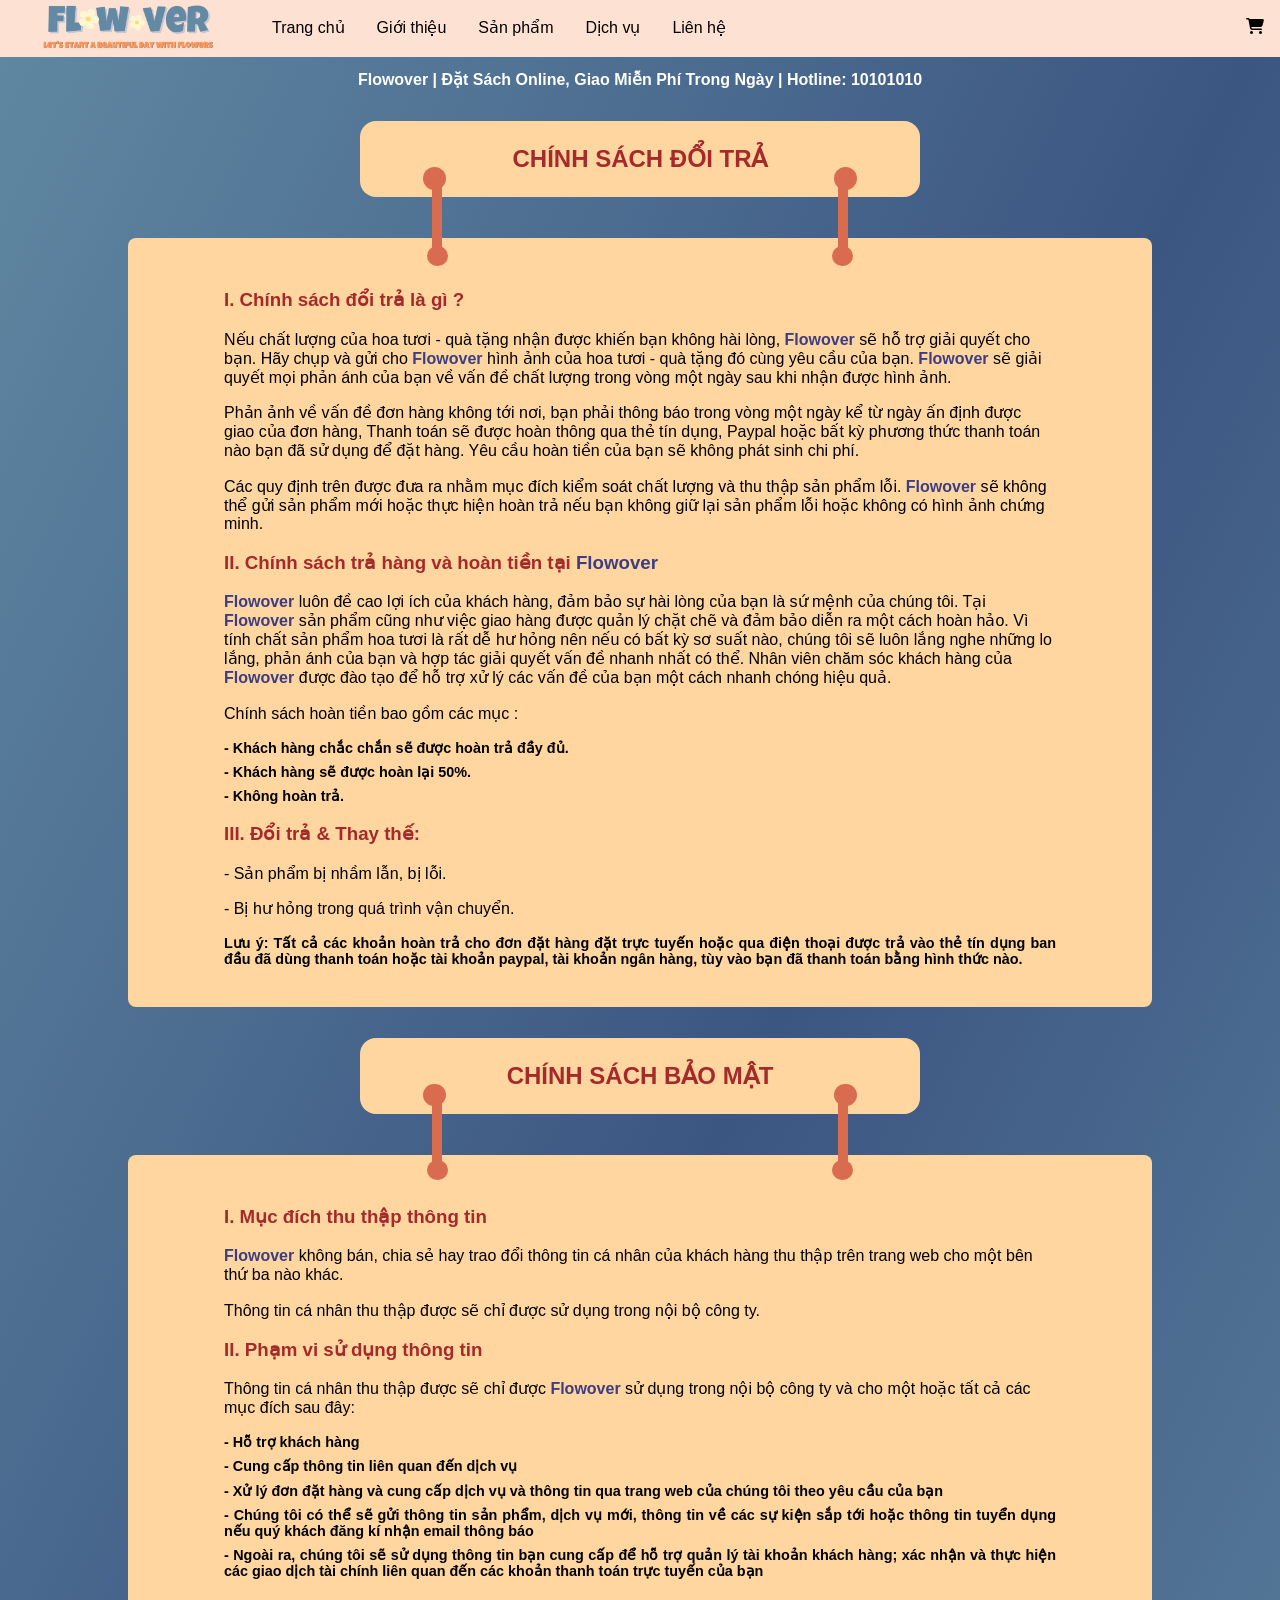
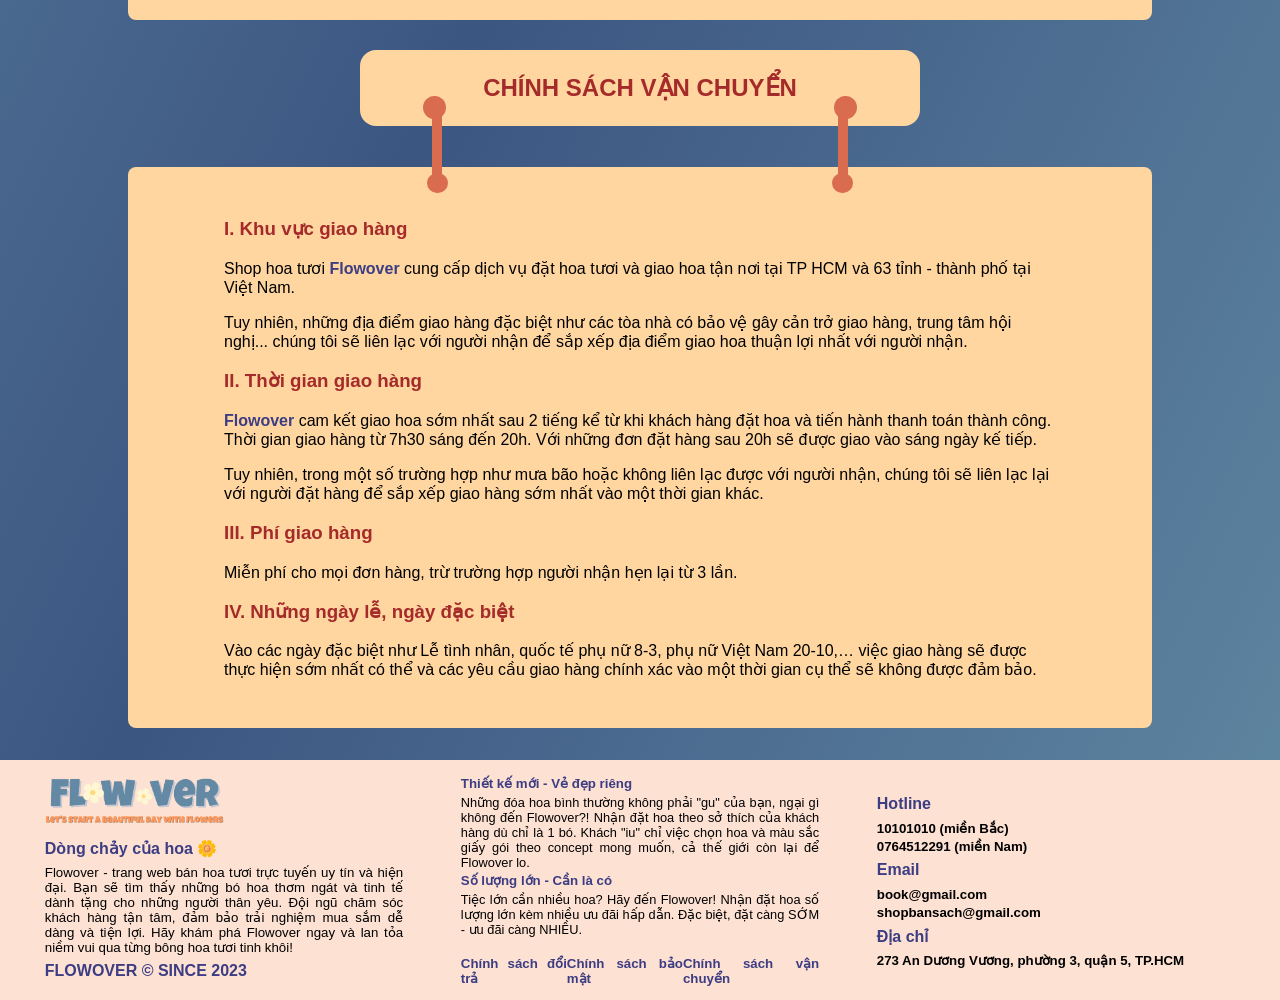
<file: index1.html>
<!DOCTYPE html>
<html lang="en">
<head>
    <meta charset="UTF-8">
    <meta name="viewport" content="width=device-width, initial-scale=1.0">
    <meta name="keywords" content="sách, đặt sách online, giao miễn phí, book, sách giao miễn phí">
    <meta name="description" content="book - Đặt sách online và nhận giao miễn phí trong ngày. Chúng tôi cung cấp dịch vụ đặt và giao sách chất lượng cao, đảm bảo mang đến sự hài lòng cho bạn.">
    <title>Book | Đặt Sách Online, Giao Miễn Phí trong ngày</title>
    <link rel="stylesheet" href="./CSS/index1.css">
    <link rel="shortcut icon" href="./Media/Icon.PNG">
    <link rel="stylesheet" href="https://cdnjs.cloudflare.com/ajax/libs/font-awesome/6.4.0/css/all.min.css">
    <script src="./JS/jquery.js"></script>
    <script src="./JS/index.js"></script>
    
</head>

<body>
    <header class="flex">
        <div class="banner">
            <a href="index.html"><img src="./Media/Banner.png" alt="Banner"></a>
        </div>
        <nav class="flex between">
            <div class="bar closed">
                <ul class="flex menu">
                    <li><a href="#" id="none"><i class="fa-solid fa-bars"></i></a></li>
                </ul>
            </div>
            <div>
                <ul class="flex menu left">
                    <li><a href="index.html">Trang chủ</a></li>
                    <li><a href="#foot">Giới thiệu</a></li>
                    <li class="sub closed"><a href="#" id="none">Sản phẩm</a>
                        <ul class="menu flex submenu">
                            <li><a href="index2.html">Best Sellers</a></li>
                            <li><a href="index2.html">Bí ẩn</a></li>
                            <li><a href="index2.html">Giả tưởng và khoa học viễn tưởng</a></li>
                            <li><a href="index2.html">Hành động</a></li>
                            <li><a href="index2.html">Tình cảm</a></li>
                            <li><a href="index2.html">Lịch sử</a></li>
                        </ul>
                    </li>
                    <li class="sub closed"><a href="#" id="none">Dịch vụ</a>
                        <ul class="menu flex submenu">
                            <li><a href="#foot">Thiết kế riêng</a></li>
                            <li><a href="#foot">Số lượng lớn</a></li>
                        </ul>
                    </li>
                    <li><a href="#foot">Liên hệ</a></li>
                </ul>
            </div>
            <div class="flex">
                <ul class="flex menu">
                    <li><a href="index3.html"><i class="fa-solid fa-cart-shopping"></i></a></li>  
                </ul>
            </div>
        </nav>
    </header>

    <h1 class="fix default">Flowover | Đặt Sách Online, Giao Miễn Phí Trong Ngày | Hotline: 10101010</h1>
    
    <main>
        <h2 class="fix default">CHÍNH SÁCH ĐỔI TRẢ</h2>
        <div></div>
        <section class="box">
            <div>
                <h3>I. Chính sách đổi trả là gì ?</h3>
                <h4>Nếu chất lượng của hoa tươi - quà tặng nhận được khiến bạn không hài lòng, <a href="index.html">Flowover</a> sẽ hỗ trợ giải quyết cho bạn. Hãy chụp và gửi cho <a href="index.html">Flowover</a> hình ảnh của hoa tươi - quà tặng đó cùng yêu cầu của bạn. <a href="index.html">Flowover</a> sẽ giải quyết mọi phản ánh của bạn về vấn đề chất lượng trong vòng một ngày sau khi nhận được hình ảnh.</h4>
                <h4>Phản ảnh về vấn đề đơn hàng không tới nơi, bạn phải thông báo trong vòng một ngày kể từ ngày ấn định được giao của đơn hàng, 
                    Thanh toán sẽ được hoàn thông qua thẻ tín dụng, Paypal hoặc bất kỳ phương thức thanh toán nào bạn đã sử dụng để đặt hàng. Yêu cầu hoàn tiền của bạn sẽ không phát sinh chi phí.</h4>
                <h4>Các quy định trên được đưa ra nhằm mục đích kiểm soát chất lượng và thu thập sản phẩm lỗi. <a href="index.html">Flowover</a> sẽ không thể gửi sản phẩm mới hoặc thực hiện hoàn trả nếu bạn không giữ lại sản phẩm lỗi hoặc không có hình ảnh chứng minh.</h4>
            </div>
            <div>
                <h3>II. Chính sách trả hàng và hoàn tiền tại <a href="index.html">Flowover</a></h3>
                <h4><a href="index.html">Flowover</a> luôn đề cao lợi ích của khách hàng, đảm bảo sự hài lòng của bạn là sứ mệnh của chúng tôi. Tại <a href="index.html">Flowover</a> sản phẩm cũng như việc giao hàng được quản lý chặt chẽ và đảm bảo diễn ra một cách hoàn hảo. Vì tính chất sản phẩm hoa tươi là rất dễ hư hỏng nên nếu có bất kỳ sơ suất nào, chúng tôi sẽ luôn lắng nghe những lo lắng, phản ánh của bạn và hợp tác giải quyết vấn đề nhanh nhất có thể. Nhân viên chăm sóc khách hàng của <a href="index.html">Flowover</a> được đào tạo để hỗ trợ xử lý các vấn đề của bạn một cách nhanh chóng hiệu quả.</h4>
                <h4>Chính sách hoàn tiền bao gồm các mục :</h4>
                <h5>- Khách hàng chắc chắn sẽ được hoàn trả đầy đủ.</h5>
                <h5>- Khách hàng sẽ được hoàn lại 50%.</h5>
                <h5>- Không hoàn trả.</h5>
            </div>
            <div>
                <h3>III. Đổi trả & Thay thế:</h3>
                <h4>- Sản phẩm bị nhầm lẫn, bị lỗi.</h4>
                <h4>- Bị hư hỏng trong quá trình vận chuyển.</h4>
                <h5>Lưu ý: Tất cả các khoản hoàn trả cho đơn đặt hàng đặt trực tuyến hoặc qua điện thoại được trả vào thẻ tín dụng ban đầu đã dùng thanh toán hoặc tài khoản paypal, tài khoản ngân hàng, tùy vào bạn đã thanh toán bằng hình thức nào.</h5>
            </div>
        </section>
        <h2 class="fix default">CHÍNH SÁCH BẢO MẬT</h2>
        <div></div>
        <section class="box">
            <div>
                <h3>I. Mục đích thu thập thông tin</h3>
                <h4><a href="index.html">Flowover</a> không bán, chia sẻ hay trao đổi thông tin cá nhân của khách hàng thu thập trên trang web cho một bên thứ ba nào khác.</h4>
                <h4>Thông tin cá nhân thu thập được sẽ chỉ được sử dụng trong nội bộ công ty.</h4>
            </div>
            <div>
                <h3>II. Phạm vi sử dụng thông tin</h3>
                <h4>Thông tin cá nhân thu thập được sẽ chỉ được <a href="index.html">Flowover</a> sử dụng trong nội bộ công ty và cho một hoặc tất cả các mục đích sau đây:</h4>
                <h5>- Hỗ trợ khách hàng</h5>
                <h5>- Cung cấp thông tin liên quan đến dịch vụ</h5>
                <h5>- Xử lý đơn đặt hàng và cung cấp dịch vụ và thông tin qua trang web của chúng tôi theo yêu cầu của bạn</h5>
                <h5>- Chúng tôi có thể sẽ gửi thông tin sản phẩm, dịch vụ mới, thông tin về các sự kiện sắp tới hoặc thông tin tuyển dụng nếu quý khách đăng kí nhận email thông báo</h5>
                <h5>- Ngoài ra, chúng tôi sẽ sử dụng thông tin bạn cung cấp để hỗ trợ quản lý tài khoản khách hàng; xác nhận và thực hiện các giao dịch tài chính liên quan đến các khoản thanh toán trực tuyến của bạn</h5>
            </div>
        </section>
        <h2 class="fix default">CHÍNH SÁCH VẬN CHUYỂN</h2>
        <div></div>
        <section class="box">
            <div>
                <h3>I. Khu vực giao hàng</h3>
                <h4>Shop hoa tươi <a href="index.html">Flowover</a> cung cấp dịch vụ đặt hoa tươi và giao hoa tận nơi tại TP HCM và 63 tỉnh - thành phố tại Việt Nam.</h4>
                <h4>Tuy nhiên, những địa điểm giao hàng đặc biệt như các tòa nhà có bảo vệ gây cản trở giao hàng, trung tâm hội nghị... chúng tôi sẽ liên lạc với người nhận để sắp xếp địa điểm giao hoa thuận lợi nhất với người nhận.</h4>
            </div>
            <div>
                <h3>II. Thời gian giao hàng</h3>
                <h4><a href="index.html">Flowover</a> cam kết giao hoa sớm nhất sau 2 tiếng kể từ khi khách hàng đặt hoa và tiến hành thanh toán thành công. Thời gian giao hàng từ 7h30 sáng đến 20h. Với những đơn đặt hàng sau 20h sẽ được giao vào sáng ngày kế tiếp.</h4>
                <h4>Tuy nhiên, trong một số trường hợp như mưa bão hoặc không liên lạc được với người nhận, chúng tôi sẽ liên lạc lại với người đặt hàng để sắp xếp giao hàng sớm nhất vào một thời gian khác.</h4>
            </div>
            <div>
                <h3>III. Phí giao hàng</h3>
                <h4>Miễn phí cho mọi đơn hàng, trừ trường hợp người nhận hẹn lại từ 3 lần.</h4>
            </div>
            <div>
                <h3>IV. Những ngày lễ, ngày đặc biệt</h3>
                <h4>Vào các ngày đặc biệt như Lễ tình nhân, quốc tế phụ nữ 8-3, phụ nữ Việt Nam 20-10,… việc giao hàng sẽ được thực hiện sớm nhất có thể và các yêu cầu giao hàng chính xác vào một thời gian cụ thể sẽ không được đảm bảo.</h4>
            </div>
        </section>
    </main>

    <footer class="flex" id="foot">
        <div class="box description">
            <div>
                <a href="index.html"><img src="./Media/Footer.png" alt="Footer"></a>
            </div>
            <h4>Dòng chảy của hoa &#127804</h4>
            <h5>Flowover - trang web bán hoa tươi trực tuyến uy tín và hiện đại. Bạn sẽ tìm thấy những bó hoa thơm ngát và tinh tế dành tặng cho những người thân yêu. Đội ngũ chăm sóc khách hàng tận tâm, đảm bảo trải nghiệm mua sắm dễ dàng và tiện lợi. Hãy khám phá Flowover ngay và lan tỏa niềm vui qua từng bông hoa tươi tinh khôi!</h5>
            <h4>FLOWOVER &copy; SINCE 2023</h4>
        </div>
        <div class="box fm">
            <div class="services">
                <div>            
                    <h5 class="default">Thiết kế mới - Vẻ đẹp riêng</h5>
                    <h6>Những đóa hoa bình thường không phải "gu" của bạn, ngại gì không đến Flowover?! Nhận đặt hoa theo sở thích của khách hàng dù chỉ là 1 bó. Khách "iu" chỉ việc chọn hoa và màu sắc giấy gói theo concept mong muốn, cả thế giới còn lại để Flowover lo.</h6>
                </div>
                <div>
                    <h5 class="default">Số lượng lớn - Cần là có</h5>
                    <h6>Tiệc lớn cần nhiều hoa? Hãy đến Flowover! Nhận đặt hoa số lượng lớn kèm nhiều ưu đãi hấp dẫn. Đặc biệt, đặt càng SỚM - ưu đãi càng NHIỀU.</h6>
                </div>
            </div>
            <a href="index1.html">
                <div class="policy flex between">
                    <div>
                        <h5>Chính sách đổi trả</h5>
                    </div>
                    <div>
                        <h5>Chính sách bảo mật</h5>
                    </div>
                    <div>
                        <h5>Chính sách vận chuyển</h5>
                    </div>
                </div>
            </a>
        </div>
        <div class="box contact">
            <h4>Hotline</h4>
            <h5><a href="tel:10101010">10101010 (miền Bắc)</a></h5>
            <h5><a href="tel:0764512291">0764512291 (miền Nam)</a></h5>
            <h4>Email</h4>
            <h5><a href="mailto:book@gmail.com">book@gmail.com</a></h5>
            <h5><a href="mailto:shopbansach@gmail.com">shopbansach@gmail.com</a></h5>
            <h4>Địa chỉ</h4>
            <h5><a href="https://maps.app.goo.gl/bAPURQtJM4yfvTLo6" target="_blank">273 An Dương Vương, phường 3, quận 5, TP.HCM</a></h5>
        </div>
    </footer>
</body>
</html>
</file>
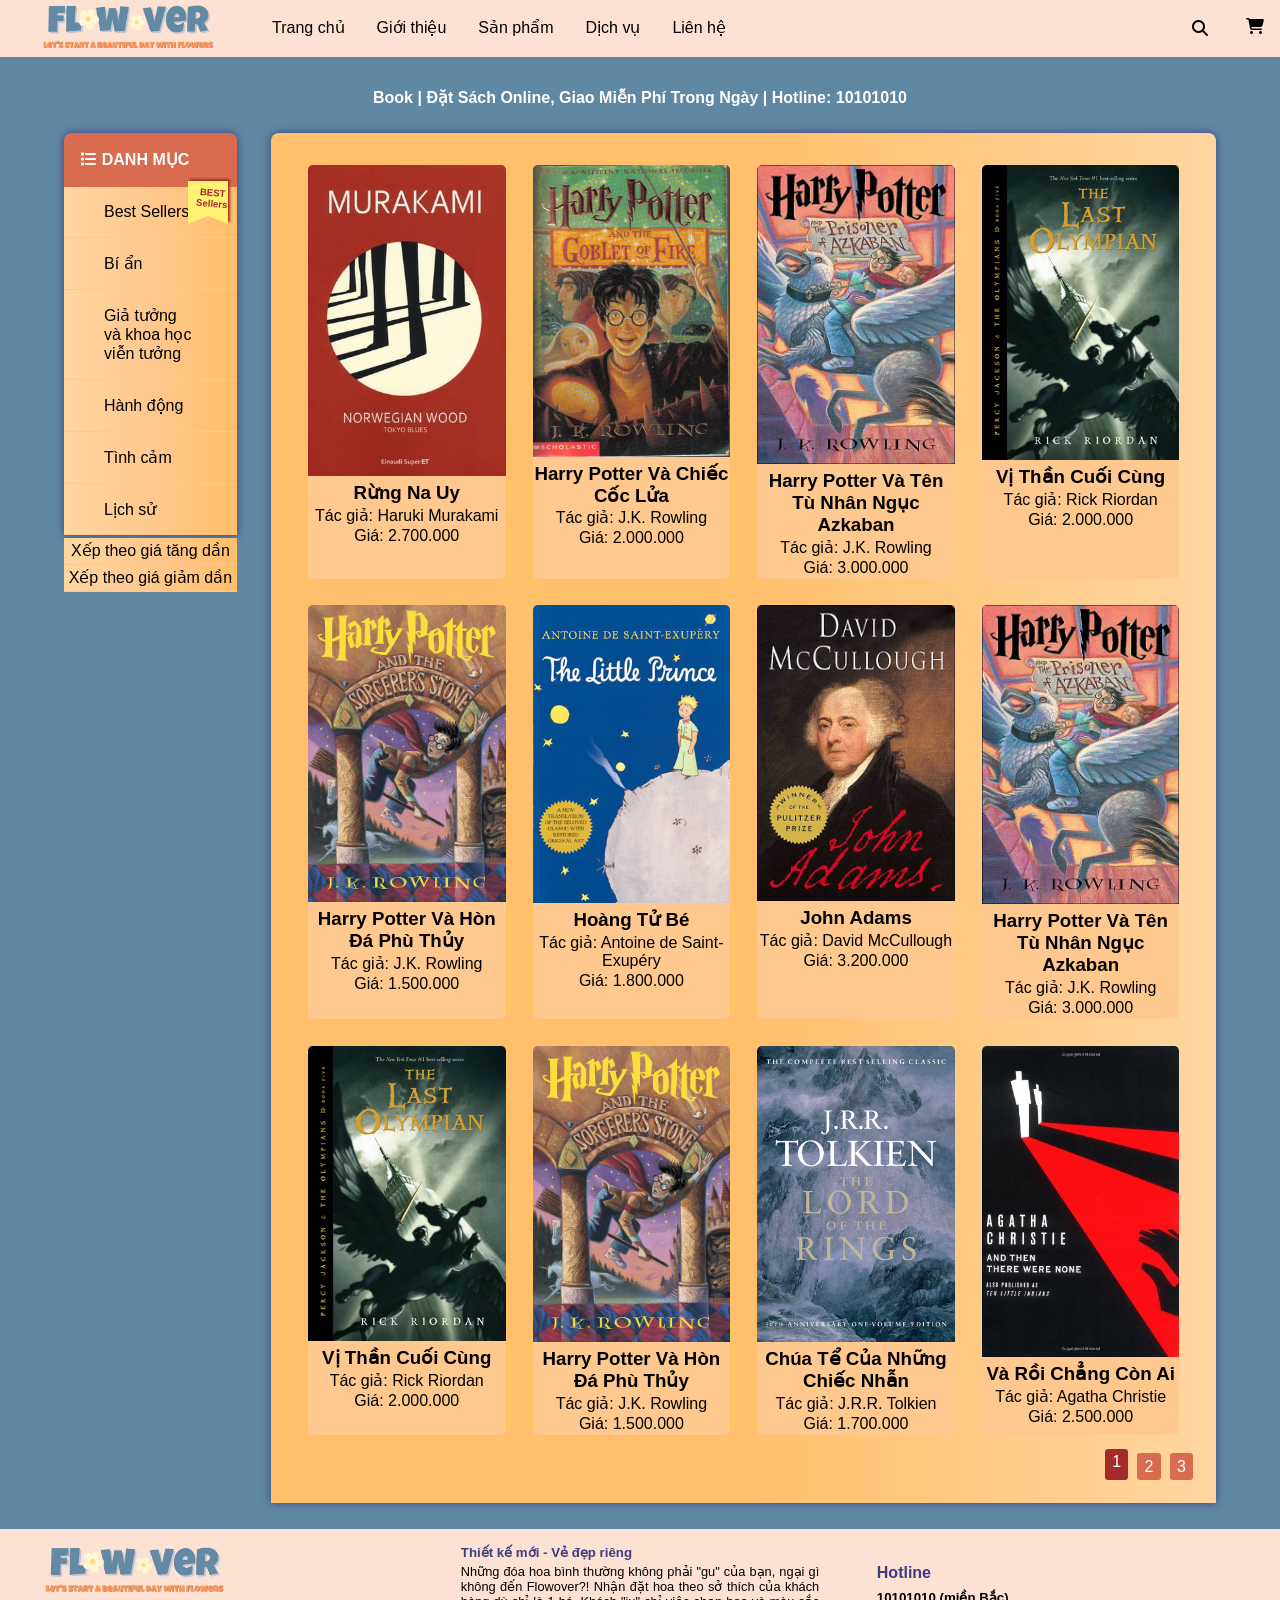
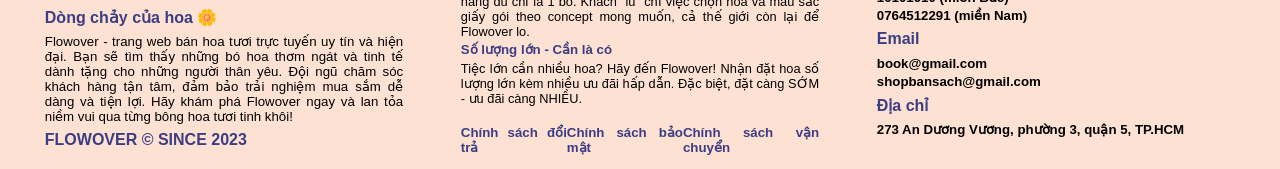
<file: index2.html>
<!DOCTYPE html>
<html lang="en">
<head>
    <meta charset="UTF-8">
    <meta name="viewport" content="width=device-width, initial-scale=1.0">
    <<meta name="keywords" content="sách, đặt sách online, giao miễn phí, book, sách giao miễn phí">
    <meta name="description" content="book - Đặt sách online và nhận giao miễn phí trong ngày. Chúng tôi cung cấp dịch vụ đặt và giao sách chất lượng cao, đảm bảo mang đến sự hài lòng cho bạn.">
    <title>Book | Đặt Sách Online, Giao Miễn Phí trong ngày</title>
    <link rel="stylesheet" href="./CSS/index2.css">
    <link rel="shortcut icon" href="./Media/Icon.PNG">
    <link rel="stylesheet" href="https://cdnjs.cloudflare.com/ajax/libs/font-awesome/6.4.0/css/all.min.css">
    <script src="./JS/jquery.js"></script>
    <script src="./JS/index.js"></script>
    
    
</head>

<body>
    <div class="pbox">
        <div class="pb box">
            <i class="fa-solid fa-xmark"></i>
            <div class="flex between">
                <div class="bleft">
                    <img src="./Media/bs1.jpg" alt="Product">
                </div>
                <div class="bright box flex">
                    <div>
                        <h3>Chuyện Hai Thành Phố</h3>
                        <a>Charles Dickens</a>
                        <div><i class="fa-solid fa-star"></i><i class="fa-solid fa-star"></i><i class="fa-solid fa-star"></i><i class="fa-solid fa-star"></i><i class="fa-solid fa-star"></i></div>
                        <p>3.000.000</p>
                        <div class="des">Vẻ đẹp tươi mới, màu sắc, hương thơm độc đáo, thể hiện cảm xúc và tạo niềm hạnh phúc.</div>
                    </div>
                    <div class="flex box between">
                        <div class = "flex box quan">
                            <input type="button" value="-">
                            <input type="number" min="1" max="20" value="1">
                            <input type="button" value="+">
                        </div>
                        <input type="button" value="ADD">
                    </div>
                </div>
            </div>
        </div>
    </div>
    <i class="fa-regular fa-paper-plane"></i>

    <header class="flex">
        <div class="banner">
            <a href="index.html"><img src="./Media/Banner.png" alt="Banner"></a>
        </div>
        <nav class="flex between">
            <div class="bar closed">
                <ul class="flex menu">
                    <li><a href="#" id="none"><i class="fa-solid fa-bars"></i></a></li>
                </ul>
            </div>
            <div>
                <ul class="flex menu left">
                    <li><a href="index.html">Trang chủ</a></li>
                    <li><a href="#foot">Giới thiệu</a></li>
                    <li class="sub closed"><a href="#" id="none">Sản phẩm</a>
                        <ul class="menu flex submenu">
                            <li><a href="index2.html">Best Sellers</a></li>
                            <li><a href="index2.html">Bí ẩn</a></li>
                            <li><a href="index2.html">Giả tưởng và khoa học viễn tưởng</a></li>
                            <li><a href="index2.html">Hành động</a></li>
                            <li><a href="index2.html">Tình cảm</a></li>
                            <li><a href="index2.html">Lịch sử</a></li>
                        </ul>
                    </li>
                    <li class="sub closed"><a href="#" id="none">Dịch vụ</a>
                        <ul class="menu flex submenu">
                            <li><a href="#foot">Thiết kế riêng</a></li>
                            <li><a href="#foot">Số lượng lớn</a></li>
                        </ul>
                    </li>
                    <li><a href="#foot">Liên hệ</a></li>
                </ul>
            </div>
            <div class="flex">
                <div class="flex box find">
                    <input id="find" type="text" placeholder="Nhấn Enter để tìm kiếm">
                    <i class="fa-solid fa-magnifying-glass"></i>
                    <div class="inform"></div>
                </div>
                <ul class="flex menu">
                    <li><a href="index3.html"><i class="fa-solid fa-cart-shopping"></i></a></li>  
                </ul>
            </div>
        </nav>
    </header>

    <h1 class="fix default">Book | Đặt Sách Online, Giao Miễn Phí Trong Ngày | Hotline: 10101010</h1>
    
    <main class="flex between">
        <div class="left box">
            <ul class="menu box decor">
                <li class="default"><i class="fa-solid fa-list"></i> DANH MỤC</li>
                <li><a href="#">Best Sellers</a></li>
                <li><a href="#">Bí ẩn</a></li>
                <li><a href="#">Giả tưởng và khoa học viễn tưởng</a></li>
                <li><a href="#">Hành động</a></li>
                <li><a href="#">Tình cảm</a></li>
                <li><a href="#">Lịch sử</a></li>
            </ul>
            <div class="filter">
                <a href="#" id="none" class="up">Xếp theo giá tăng dần</a>
                <a href="#" id="none" class="down">Xếp theo giá giảm dần</a>
            </div>
        </div>
        <div class="right box decor">
            <div class="products">
                <div class="items flex" id="page1"></div>
                <div class="items flex" id="page2"></div>
                <div class="items flex" id="page3"></div>
                <div class="items flex" id="interact"></div>
            </div>
            <div class="pages flex">
                <a class="active" href="#page1" id="none">1</a>
                <a href="#page2" id="none">2</a>
                <a href="#page3" id="none">3</a>
            </div>
        </div>
    </main>

    <footer class="flex" id="foot">
        <div class="box description">
            <div>
                <a href="index.html"><img src="./Media/Footer.png" alt="Footer"></a>
            </div>
            <h4>Dòng chảy của hoa &#127804</h4>
            <h5>Flowover - trang web bán hoa tươi trực tuyến uy tín và hiện đại. Bạn sẽ tìm thấy những bó hoa thơm ngát và tinh tế dành tặng cho những người thân yêu. Đội ngũ chăm sóc khách hàng tận tâm, đảm bảo trải nghiệm mua sắm dễ dàng và tiện lợi. Hãy khám phá Flowover ngay và lan tỏa niềm vui qua từng bông hoa tươi tinh khôi!</h5>
            <h4>FLOWOVER &copy; SINCE 2023</h4>
        </div>
        <div class="box fm">
            <div class="services">
                <div>            
                    <h5 class="default">Thiết kế mới - Vẻ đẹp riêng</h5>
                    <h6>Những đóa hoa bình thường không phải "gu" của bạn, ngại gì không đến Flowover?! Nhận đặt hoa theo sở thích của khách hàng dù chỉ là 1 bó. Khách "iu" chỉ việc chọn hoa và màu sắc giấy gói theo concept mong muốn, cả thế giới còn lại để Flowover lo.</h6>
                </div>
                <div>
                    <h5 class="default">Số lượng lớn - Cần là có</h5>
                    <h6>Tiệc lớn cần nhiều hoa? Hãy đến Flowover! Nhận đặt hoa số lượng lớn kèm nhiều ưu đãi hấp dẫn. Đặc biệt, đặt càng SỚM - ưu đãi càng NHIỀU.</h6>
                </div>
            </div>
            <a href="index1.html">
                <div class="policy flex between">
                    <div>
                        <h5>Chính sách đổi trả</h5>
                    </div>
                    <div>
                        <h5>Chính sách bảo mật</h5>
                    </div>
                    <div>
                        <h5>Chính sách vận chuyển</h5>
                    </div>
                </div>
            </a>
        </div>
        <div class="box contact">
            <h4>Hotline</h4>
            <h5><a href="tel:10101010">10101010 (miền Bắc)</a></h5>
            <h5><a href="tel:0764512291">0764512291 (miền Nam)</a></h5>
            <h4>Email</h4>
            <h5><a href="mailto:book@gmail.com">book@gmail.com</a></h5>
            <h5><a href="mailto:shopbansach@gmail.com">shopbansach@gmail.com</a></h5>
            <h4>Địa chỉ</h4>
            <h5><a href="https://maps.app.goo.gl/bAPURQtJM4yfvTLo6" target="_blank">273 An Dương Vương, phường 3, quận 5, TP.HCM</a></h5>
        </div>
    </footer>
</body>
</html>
</file>
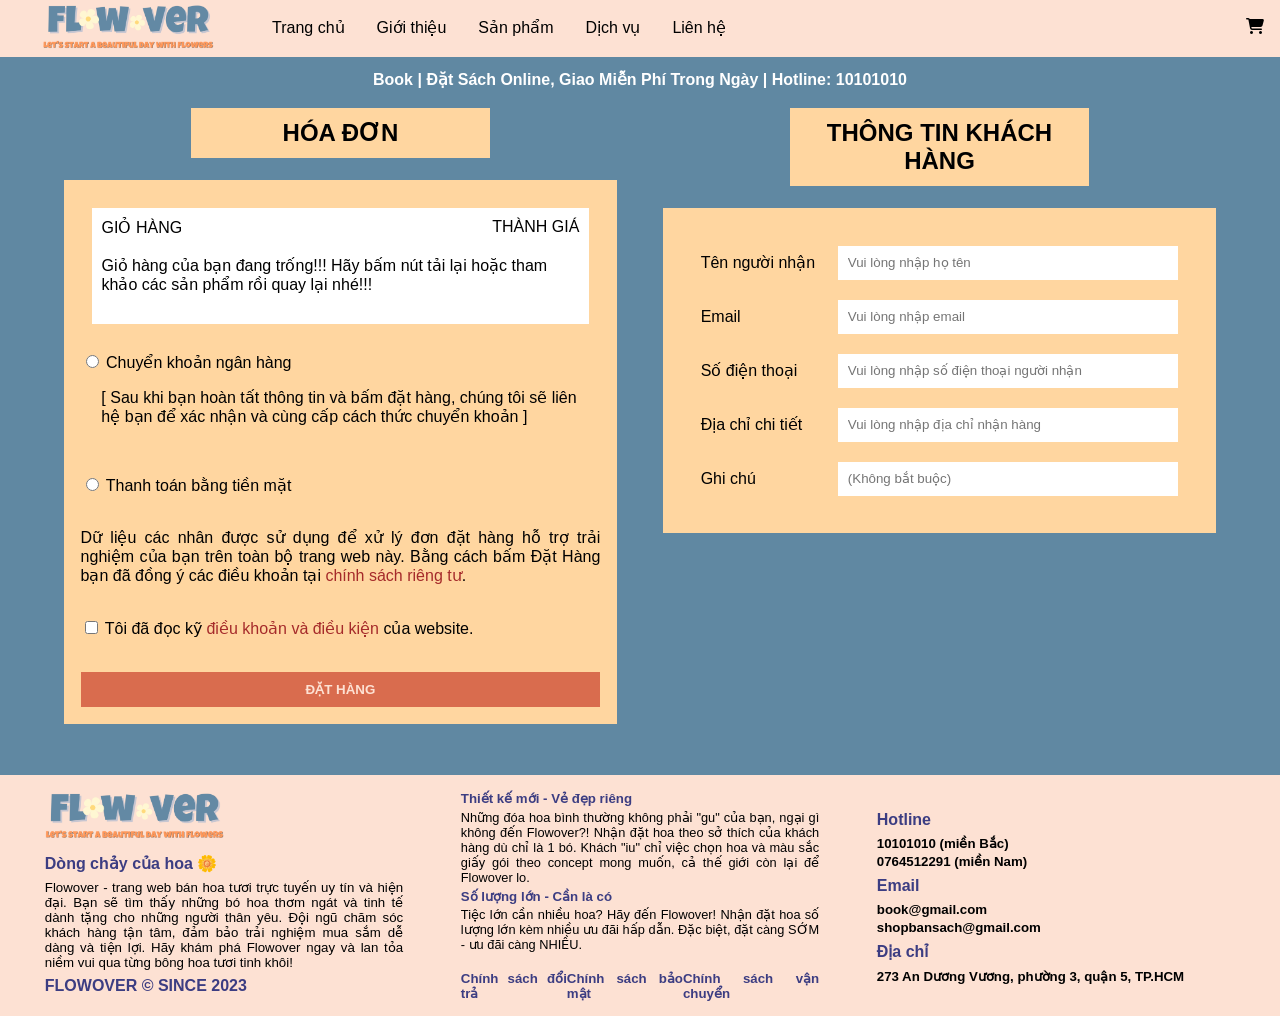
<file: index3.html>
<!DOCTYPE html>
<html lang="en">
<head>
    <meta charset="UTF-8">
    <meta name="viewport" content="width=device-width, initial-scale=1.0">
    <meta name="keywords" content="sách, đặt sách online, giao miễn phí, book, sách giao miễn phí">
    <meta name="description" content="book - Đặt sách online và nhận giao miễn phí trong ngày. Chúng tôi cung cấp dịch vụ đặt và giao sách chất lượng cao, đảm bảo mang đến sự hài lòng cho bạn.">
    <title>Book | Đặt Sách Online, Giao Miễn Phí trong ngày</title>
    <link rel="stylesheet" href="./CSS/index3.css">
    <link rel="shortcut icon" href="./Media/Icon.PNG">
    <link rel="stylesheet" href="https://cdnjs.cloudflare.com/ajax/libs/font-awesome/6.4.0/css/all.min.css">
    <script src="./JS/jquery.js"></script>
    <script src="./JS/index.js"></script>
    
</head>

<body>
    <div class="loadCart">
        <div>
            <img src="./Media/Icon.PNG" alt="Logo">
        </div>
    </div>
    <header class="flex">
        <div class="banner">
            <a href="index.html"><img src="./Media/Banner.png" alt="Banner"></a>
        </div>
        <nav class="flex between">
            <div class="bar closed">
                <ul class="flex menu">
                    <li><a href="#" id="none"><i class="fa-solid fa-bars"></i></a></li>
                </ul>
            </div>
            <div>
                <ul class="flex menu left">
                    <li><a href="index.html">Trang chủ</a></li>
                    <li><a href="#foot">Giới thiệu</a></li>
                    <li class="sub closed"><a href="#" id="none">Sản phẩm</a>
                        <ul class="menu flex submenu">
                            <li><a href="index2.html">Best Sellers</a></li>
                            <li><a href="index2.html">Bí ẩn</a></li>
                            <li><a href="index2.html">Giả tưởng và khoa học viễn tưởng</a></li>
                            <li><a href="index2.html">Hành động</a></li>
                            <li><a href="index2.html">Tình cảm</a></li>
                            <li><a href="index2.html">Lịch sử</a></li>
                        </ul>
                    </li>
                    <li class="sub closed"><a href="#" id="none">Dịch vụ</a>
                        <ul class="menu flex submenu">
                            <li><a href="#foot">Thiết kế riêng</a></li>
                            <li><a href="#foot">Số lượng lớn</a></li>
                        </ul>
                    </li>
                    <li><a href="#foot">Liên hệ</a></li>
                </ul>
            </div>
            <div class="flex">
                <ul class="flex menu">
                    <li><a href="index3.html"><i class="fa-solid fa-cart-shopping"></i></a></li>  
                </ul>
            </div>
        </nav>
    </header>

    <h1 class="fix">Book | Đặt Sách Online, Giao Miễn Phí Trong Ngày | Hotline: 10101010</h1>
    
    <main class="flex between">
        <div class = "left box">
            <h2>HÓA ĐƠN</h2>
            <div class="pdec">
                <div class = "p_dec">
                    <div class="row flex between">
                        <div>GIỎ HÀNG</div>
                        <div>THÀNH GIÁ</div>
                    </div>
                    <div class="row" id="cart"></div>
                    <div class="row flex between sum"></div>
                </div>
            </div>
            <div class="bank">
                <input type="radio" name = "paid" value = ""> Chuyển khoản ngân hàng
                <p>[ Sau khi bạn hoàn tất thông tin và bấm đặt hàng, chúng tôi sẽ liên hệ bạn để xác nhận và cùng cấp cách thức chuyển khoản ]</p>
            </div>
            <div class="cod">
                <input type="radio" name = "paid" value = ""> Thanh toán bằng tiền mặt
            </div>
            <div class = "accept">
                Dữ liệu các nhân được sử dụng để xử lý đơn đặt hàng
                hỗ trợ trải nghiệm của bạn trên toàn bộ trang web này. 
                Bằng cách bấm Đặt Hàng bạn đã đồng ý các điều khoản tại
                <a href="index1.html">chính sách riêng tư</a>.
            </div>
            <div>
                <input type="checkbox" name = "check" value = ""> Tôi đã đọc kỹ
                <a href="index1.html">điều khoản và điều kiện</a> của website.
            </div>
            <div>
                <button type="button">ĐẶT HÀNG</button>
            </div>
        </div>
        <div class = "right box">
            <h2>THÔNG TIN KHÁCH HÀNG</h2>
            <ul>
                <li class = "flex">
                    <div>Tên người nhận</div>
                    <input type="text" placeholder="Vui lòng nhập họ tên">
                </li>
                <li class = "flex">
                    <div>Email</div>
                    <input type="email" placeholder="Vui lòng nhập email">
                </li>
                <li class = "flex">
                    <div>Số điện thoại</div>
                    <input type="number" placeholder="Vui lòng nhập số điện thoại người nhận">
                </li>
                <li class = "flex">
                    <div>Địa chỉ chi tiết</div>
                    <input type="text" placeholder="Vui lòng nhập địa chỉ nhận hàng">
                </li>
                <li class = "flex">
                    <div>Ghi chú</div>
                    <input type="text" placeholder="(Không bắt buộc)">
                </li>
            </ul>
        </div>
    </main>

    <footer class="flex" id="foot">
        <div class="box description">
            <div>
                <a href="index.html"><img src="./Media/Footer.png" alt="Footer"></a>
            </div>
            <h4>Dòng chảy của hoa &#127804</h4>
            <h5>Flowover - trang web bán hoa tươi trực tuyến uy tín và hiện đại. Bạn sẽ tìm thấy những bó hoa thơm ngát và tinh tế dành tặng cho những người thân yêu. Đội ngũ chăm sóc khách hàng tận tâm, đảm bảo trải nghiệm mua sắm dễ dàng và tiện lợi. Hãy khám phá Flowover ngay và lan tỏa niềm vui qua từng bông hoa tươi tinh khôi!</h5>
            <h4>FLOWOVER &copy; SINCE 2023</h4>
        </div>
        <div class="box fm">
            <div class="services">
                <div>            
                    <h5 class="default">Thiết kế mới - Vẻ đẹp riêng</h5>
                    <h6>Những đóa hoa bình thường không phải "gu" của bạn, ngại gì không đến Flowover?! Nhận đặt hoa theo sở thích của khách hàng dù chỉ là 1 bó. Khách "iu" chỉ việc chọn hoa và màu sắc giấy gói theo concept mong muốn, cả thế giới còn lại để Flowover lo.</h6>
                </div>
                <div>
                    <h5 class="default">Số lượng lớn - Cần là có</h5>
                    <h6>Tiệc lớn cần nhiều hoa? Hãy đến Flowover! Nhận đặt hoa số lượng lớn kèm nhiều ưu đãi hấp dẫn. Đặc biệt, đặt càng SỚM - ưu đãi càng NHIỀU.</h6>
                </div>
            </div>
            <a href="index1.html">
                <div class="policy flex between">
                    <div>
                        <h5>Chính sách đổi trả</h5>
                    </div>
                    <div>
                        <h5>Chính sách bảo mật</h5>
                    </div>
                    <div>
                        <h5>Chính sách vận chuyển</h5>
                    </div>
                </div>
            </a>
        </div>
        <div class="box contact">
            <h4>Hotline</h4>
            <h5><a href="tel:10101010">10101010 (miền Bắc)</a></h5>
            <h5><a href="tel:0764512291">0764512291 (miền Nam)</a></h5>
            <h4>Email</h4>
            <h5><a href="mailto:book@gmail.com">book@gmail.com</a></h5>
            <h5><a href="mailto:shopbansach@gmail.com">shopbansach@gmail.com</a></h5>
            <h4>Địa chỉ</h4>
            <h5><a href="https://maps.app.goo.gl/bAPURQtJM4yfvTLo6" target="_blank">273 An Dương Vương, phường 3, quận 5, TP.HCM</a></h5>
        </div>
    </footer>
</body>
</html>
</file>
<file: CSS/index1.css>
/*ANIMATION*/
@keyframes h1a {
    0% {padding-right: 0;}
    2.5% {padding-right: 1.5rem;}
    5% {padding-right: 0;}
    7.5% {padding-right: 1.5rem;}
    10% {padding-right: 0;}
}

/*TOAN CUC*/
body {
    width: 100%;
    font-family: Arial, Helvetica, sans-serif;
    background: linear-gradient(to bottom right, #6088a2, #3c5682, #6088a2);
    margin: 0;
}
.flex {
    display: flex;
}
img, video {
    width: 100%;
}
.between {
    justify-content: space-between;
}
ul {
    list-style-type: none;
    padding: 0;
    margin: 0;
}
a {
    text-decoration: none;  
    color: black;
}
.box {
    box-sizing: border-box;
}
.default {
    cursor: default;
}
.fix {
    text-align: center;
    margin: 1% auto;
}

/*HEADING*/
h1 {
    color: white;
    font-size: 100%;
    margin-top: 5.5% !important;
    animation: h1a 5s infinite;
}
h4 {
    margin: 2% 0;
    color: #3c3d82;
    cursor: default;
}
h5,h6 {
    margin: 1% auto;
    text-align: justify;
    color: black;
}

/*HEADER*/
header {
    background-color: #fde1d3;
    align-items: center;
    box-sizing: border-box;
    position: fixed;
    top: 0;
    z-index: 5;
}
div.banner {   
    width: 20%;
}
nav {
    width: 80%;
}
nav > div:first-child {
    display: none;
}

/*MENU*/
ul.menu li > a {
    display: block;
    padding: 1rem;
}
ul.left > li > a::after {
    display: block;
    content: "";
    width: 0%;
    height: 2px;
    background: brown;
    margin: auto;
    transition: 1s;
}
ul.left > li > a:hover::after {
    width: 100%;
}

/*SUBMENU*/
.submenu {
    display: none;
    position: absolute;
    background-color: #fde1d3;
}
.submenu > li:hover {
    transform: scale(1.07);
}

/*MAIN*/
main {
    width: 80%;
    margin: 2rem auto;
}
main > section {
    position: relative;
    background-color: #ffd6a0;
    border-radius: .5rem;
    padding: 2rem 6rem;
    margin: 2% 0 3%;
}
main > section::before {
    content: "";
    padding: 1%;
    left: 29.23%;
    top: 1%;
    position: absolute;
    background-color: #d96c4e;
    border-radius: 1rem;
}
main > section::after {
    content: "";
    padding: 1%;
    right: 29.23%;
    top: 1%;
    position: absolute;
    background-color: #d96c4e;
    border-radius: 1rem;
}
h2 {
    width: 50%;
    color: brown;
    background-color: #ffd6a0;
    border-radius: 1rem;
    padding: 1.5rem;
    position: relative;
}
h2::before {
    content: "";
    padding: 2%;
    left: 11.3%;
    bottom: 10%;
    position: absolute;
    background-color: #d96c4e;
    border-radius: 1rem;
}
h2::after {
    content: "";
    padding: 2%;
    right: 11.3%;
    bottom: 10%;
    position: absolute;
    background-color: #d96c4e;
    border-radius: 1rem;
}
main > div {
    position: relative;
    padding: .5%
}
main > div::before {
    content: "";
    background-color: #d96c4e;
    padding: 4% .5%;
    left: 29.65%;
    top: -300%;
    position: absolute;
    z-index: 2;
}
main > div::after {
    content: "";
    background-color: #d96c4e;
    padding: 4% .5%;
    right: 29.65%;
    top: -300%;
    position: absolute;
    z-index: 2;
}
main h3 {
    cursor: default;
    color: brown;
}
main h4 {
    color: black;
    font-weight: normal;
}
main h5 {
    font-size: 90%;
}
main a {
    font-weight: bold;
    color: #3c3d82;
}

/*FOOTER*/
footer {
    justify-content: space-evenly;
    align-items: center;
    background-color: #fde1d3;
}
footer > div {
    width: 30%;
    padding: 1%;
}
footer a:hover {
    color: #d96c4e;
}

/*DESCRIPTION*/
.description > div {
    width: 50%;
}
.description h5 {
    font-weight: normal;
}

/*FM*/
.fm > div {
    margin-bottom: 5%;
}
.fm h4 {
    font-size: 90%;
}
.fm h5 {
    color: #3c3d82;
}
.fm h6 {
    font-size: 80%;
    font-weight: normal;
}

@media screen and (max-width: 950px) {
    h1 {
        font-size: 2vw;
        margin-top: 8vw !important;
    }
    .policy {
        flex-wrap: wrap;
    }
    .policy > div {
        width: 100%;
    }
    nav {
    width: 80%;
    }
        /*MAIN*/
main {
    margin: 1rem auto;
}
main > section {
    font-size: 2vw;
    padding: 1rem 2rem;
}
main > section::before {
    display: none;
}
main > section::after {
    display: none;
}
h2 {
    font-size: 3vw;
    padding: 1rem;
}
h2::before {
    display: none;
}
h2::after {
    display: none;
}
main > div::before {
    display: none;
}
main > div::after {
    display: none;
}
}
@media screen and (max-width: 450px) {
    body {
        font-size: 4.1vw;
    }
    /*HEADER*/
    .banner {
        display:none;
    }
    nav {
        width: 100%;
    }
    nav > div:first-child {
        display: block;
    }
    ul.left {
        display: none;
        left: 0;
        top: 40px;
        position: absolute;
        width: 100%;
        background-color: #fde1d3;
    }
    header {
        width: 100%;
    }
    ul.left > li > a::after {
        display: none;
    }
    /*MAIN*/
    main > div > section {
        flex-wrap: wrap;
    }
main {
    width: 90%;
    margin: 1rem auto;
}
main > section {
    font-size: 3vw;
    padding: 1rem 2rem;
}
main > section::before {
    display: none;
}
main > section::after {
    display: none;
}
h2 {
    font-size: 4vw;
    width: 70%;
    color: brown;
    padding: 1rem;
}
h2::before {
    display: none;
}
h2::after {
    display: none;
}
main > div::before {
    display: none;
}
main > div::after {
    display: none;
}
    /*FOOTER*/
    footer {
        padding: 5%;
        flex-wrap: wrap;
    }
    footer > div {
        width: 100%;
    }
    .description > div {
        margin: auto;
    }
    .policy {
        flex-wrap: wrap;
    }
    .policy > div {
        width: 100%;
    }
    .description > h4 {
        text-align: center;
    }
    /*LINE*/
    h1 {
        font-size: 2vw;
        color: white;
        margin-top: 16% !important;
        animation: h1a 5s infinite;
    }
    /*SUBMENU*/
    .sub {
        position: relative;
    }
    li.sub::before {
        content: "";
        position: absolute;
        border-width: 2vw;
        border-style: solid;
        border-color: black transparent transparent transparent;
        top: 25px;
        right: 16px;
    }
    .submenu {
        position: relative;
    }
    .submenu > li > a {
        padding-left: 3rem !important;
    } 
}
</file>
<file: CSS/index2.css>
/*ANIMATION*/
@keyframes h1a {
    0% {padding-right: 0;}
    2.5% {padding-right: 1.5rem;}
    5% {padding-right: 0;}
    7.5% {padding-right: 1.5rem;}
    10% {padding-right: 0;}
}
@keyframes carta {
    0% {transform: rotate(5deg);}
    5% {transform: rotate(-5deg);}
    10% {transform: rotate(5deg);}
    15% {transform: rotate(-5deg);}
    20% {transform: rotate(5deg);}
    25% {transform: none;}
}
@keyframes ina {
    0% {
        transform: translateX(50%);
    }
    100% {
        transform: translateX(0);
    }
}
.ina {
    animation: ina 1s;
}

/*TOAN CUC*/
body {
    width: 100%;
    font-family: Arial, Helvetica, sans-serif;
    background-color: #6088a2;
    margin: 0;
}
.flex {
    display: flex;
}
img, video {
    width: 100%;
    height: 100%;
}
.between {
    justify-content: space-between;
}
ul {
    list-style-type: none;
    padding: 0;
    margin: 0;
}
a {
    text-decoration: none;  
    color: black;
}
.box {
    box-sizing: border-box;
}
.default {
    cursor: default;
}
.fix {
    text-align: center;
    margin: 1% auto;
}
input {
    border: none;
    outline: none;
}
.decor {
    border-radius: .5rem .5rem 0 0;
    box-shadow: 0 0 .5rem #3c3d82;
}

/*HEADING*/
h1 {
    color: white;
    font-size: 100%;
    margin-top: 5.5% !important;
    animation: h1a 5s infinite;
}
h4 {
    margin: 2% 0;
    color: #3c3d82;
    cursor: default;
}
h5,h6 {
    margin: 1% auto;
    text-align: justify;
    color: black;
}

/*HEADER*/
header {
    background-color: #fde1d3;
    align-items: center;
    box-sizing: border-box;
    position: fixed;
    top: 0;
    z-index: 2;
}
div.banner {   
    width: 20%;
}
nav {
    width: 80%;
}
nav > div:first-child {
    display: none;
}

/*TIM KIEM*/
div.find {
    width: 300px;
    border-radius: .5rem;
    background-color: transparent;
    position: relative;
}
.inform {
    top: 125%;
    left: 0;
    padding: 5% 0;
    width: 80%;
    text-align: center;
    position: absolute;
}
#find {
    border-radius: .5rem 0 0 .5rem;
    width: 90%;
    padding: 5%;
    transform: translateX(150%);
}
div.find > i {
    cursor: pointer;
    width: 10%;
    padding: 6%;
    text-align: center;
    background-color: transparent;
}
div.find > i:hover {
    color: brown;
}
#find.findin {
    width: 90%;
    padding: 5%;
    transition: .5s;
    transform: translateX(0);
}

/*MENU*/
ul.menu li > a {
    display: block;
    padding: 1rem;
}
ul.left > li > a::after {
    display: block;
    content: "";
    width: 0%;
    height: 2px;
    background: brown;
    margin: auto;
    transition: 1s;
}
ul.left > li > a:hover::after {
    width: 100%;
}

/*SUBMENU*/
.submenu {
    display: none;
    position: absolute;
    background-color: #fde1d3;
}
.submenu > li:hover {
    transform: scale(1.07);
}

/*MAIN*/
main {
    width: 90%;
    margin: 2% auto;
}
div.left {
    width: 15%;
}
div.right {
    width: 82%;
    background: linear-gradient(to left,#ffd6a0,#ffbf6b, #ffbf6b);
    padding: 2%;
    overflow: hidden;
}

/*LEFT*/
div.left > ul {
    overflow: hidden;
}
div.left li > a {
    background: linear-gradient(to right,#ffd6a0,#ffc88e,#ffbf6b);
    border-bottom: .1rem solid #ffc88e;
    padding: 1rem 2.5rem;
    transition: .5s;
}
div.left li:last-child > a {
    border: none;
}
div.left li:hover > a {
    background: brown;
    color: white;
    padding-left: 3.5rem;
}
div.left li:first-child::before {
    content: "BEST Sellers";
    position: absolute;
    font-size: .6rem;
    font-weight: bold;
    text-align: center;
    transform: rotate(5deg);
    color: brown;
    width: 20%;
    top: 100%;
    right: 4%;
    z-index: 1;
}
div.left li:first-child::after {
    content: "";
    position: absolute;
    top: 90%;
    right: 5%;
    box-shadow: .15rem -.15rem .15rem brown;
    border-style: solid;
    border-width: 2.2rem 1.3rem .5rem 1.3rem;
    border-color: rgb(255, 241, 113) rgb(255, 241, 113) transparent rgb(255, 241, 113);
}
div.left li:first-child {
    background-color: #d96c4e;
    color: white;
    padding: 10%;
    font-weight: bold;
    position: relative;
}

/*FILTER*/
.filter {
    width: 100%;
    margin-top: 10%;
}
.filter > a {
    display: block;
    padding: 5%;
    text-align: center;
    background: linear-gradient(to right,#ffd6a0,#ffc88e,#ffbf6b);
    border-bottom: .1rem solid #ffc88e;
}

/*PRODUCTS*/
div.items {
    flex-wrap: wrap;
    justify-content: space-around;

}
div.items:last-child {
    justify-content: flex-start;
}
div.items:last-child > .item {
    margin: 1%;
}
.item {
    border-radius: .3rem;
    overflow: hidden;
    width: 22%;
    background-color: #ffc88e;
    margin: 1% 0 2% 0;
    transition: .3s;
}
.item > div {
    overflow: hidden;
}
.item img {
    transition: transform .3s;
}
.item:hover {
    margin-top: 0;
}
.item:hover img {
    transform: scale(1.1);
}

/*PAGE*/
div.pages {
    justify-content: flex-end;
}
div.pages a {
    background-color: #d96c4e;
    color: white;
    border-radius: .2rem;
    padding: .5% .8%;
    margin-left: 1%;
    transition: .25s;
}
div.pages a:hover {
    margin-top: -.5%;
}
.active {
    margin-top: -.5%;
    background-color: brown !important;
}

/*FOOTER*/
footer {
    justify-content: space-evenly;
    align-items: center;
    background-color: #fde1d3;
}
footer > div {
    width: 30%;
    padding: 1%;
}
footer a:hover {
    color: #d96c4e;
}

/*DESCRIPTION*/
.description > div {
    width: 50%;
}
.description h5 {
    font-weight: normal;
}

/*FM*/
.fm > div {
    margin-bottom: 5%;
}
.fm h4 {
    font-size: 90%;
}
.fm h5 {
    color: #3c3d82;
}
.fm h6 {
    font-size: 80%;
    font-weight: normal;
}

/*PRODUCT BOX*/
.pbox {
    position: fixed;
    background-color: rgba(0,0,0,0.7);
    z-index: 3;
    top:0;
    width: 100%;
    height: 100%;
    display: none;
}
.pb > i.fa-xmark {
    position: absolute;
    top: -4%;
    right: 3%;
    border-radius: .5rem;
    padding: 2% 5%;
    background-color: #f2c894;
}
.pb {
    background-color: #fde1d3;
    width: 50%;
    margin: 7% auto;
    padding: 3%;
    border-radius: .5rem;
    position: relative;
}
.bleft {
    width: 60%;
}
.fa-star {
    color: brown;
}
.bright {
    width: 36%;
    text-align: justify;
    flex-wrap: wrap;
}
.bright > div {
    width: 100%;
}
.bright > div:first-child {
    background-color: #ffd6a0;
    padding: 10% 10% 15% 10%;
}
.bright > div:last-child {
    margin-top: auto;   
    width: 100%;
}
.bright h3, .bright p {
    font-size: 150%;
}
.quan {
    width: 100%;
}
.quan > input:first-child {
    border-left: .5rem double #f2c894;
}
.quan > input:last-child { 
    border-right: .5rem double #f2c894;
}
.bright input {
    cursor: pointer;
    padding: 7% 9%;
    font-weight: bold;
    background-color: #ffd6a0;
}
input[type=number] {
    text-align: center;
}
input[type=number]::-webkit-inner-spin-button, 
input[type=number]::-webkit-outer-spin-button { 
    -webkit-appearance: none;
    -moz-appearance: none;
    appearance: none;
}
i.fa-paper-plane {
    display: none;
    font-size: xx-large;
    position: fixed;
    z-index: 4;
    transition: ease-out;
}

@media screen and (max-width: 950px) {
    header {
        width: 100%;
    }
    nav {
        width: 100%;
    }
    .banner {
       display: none; 
    }
    h1 {
        font-size: 2vw;
        margin-top: 8vw !important;
    }
    .item {
        font-size: 70%;
    }
    .policy {
        flex-wrap: wrap;
    }
    .policy > div {
        width: 100%;
    }
    .pb > i.fa-xmark {
        top: -7%;
        right: 2%;
    }
    .pb {
        width: 80%;
        margin: 30% auto;
    }
    main {
        font-size: 2.5vw !important;
    }
    /*LEFT*/
    main.flex {
        display: block;
    }
    div.left {
        width: 100%;
        margin-bottom: 5%;
    }
    div.right {
        width: 100%;
    }
    ul.decor {
        display: flex;
        flex-wrap: wrap;
        width: 100%;
    }
    div.left li {
        width: 50% ;
        box-sizing: border-box;
    }
    div.left li:first-child {
        text-align: center;
    }
    div.left li:last-child > a {
        border-bottom: .1rem solid #ffc88e;
    }
    div.left li:first-child::after {
        display: none;
    }
    div.left li:first-child::before {
display: none;
    }
    div.left li:first-child {
        padding: 4%;
        width: 100%;
    }

    /*PAGE*/
    div.pages {
        margin-top: 2%;
    }
    div.pages a {
        padding: 2%;
    }
    div.pages a:hover {
        margin-top: -2%;
    }
    .active {
        margin-top: -2%;
        background-color: brown !important;
    }
    /*TIM KIEM*/
div.find {
    width: 200px;
    height: 80%;
    margin-top: 2%;
}
.inform {
    top: 125%;
    left: 0;
    padding: 5% 0;
    width: 100%;
    text-align: center;
    position: absolute;
}
#find {
    transform: translateX(160%);
}
}
/*FILTER*/
.filter {
    margin-top: 2%;
}
.filter > a {
    padding: 2%;
}
@media screen and (max-width: 450px) {
    body {
        font-size: 4.1vw;
    }
    /*HEADER*/
    .banner {
        display:none;
    }
    nav {
        width: 100%;
    }
    nav > div:first-child {
        display: block;
    }
    ul.left {
        display: none;
        left: 0;
        top: 40px;
        position: absolute;
        width: 100%;
        background-color: #fde1d3;
    }
    main .left > * {
        font-size: 3vw !important;
    }
    header {
        width: 100%;
    }
    ul.left > li > a::after {
        display: none;
    }
    /* PRODUCT*/
    .item {
        font-size: 3vw;
    }
    .item {
        margin: 1% auto;
        width: 48%;
        flex-direction: column;
    }
    
    /*FOOTER*/
    footer {
        padding: 5%;
        flex-wrap: wrap;
    }
    footer > div {
        width: 100%;
    }
    .description > div {
        margin: auto;
    }
    .policy {
        flex-wrap: wrap;
    }
    .policy > div {
        width: 100%;
    }
    .description > h4 {
        text-align: center;
    }
    /*LINE*/
    h1 {
        font-size: 2vw;
        color: white;
        margin-top: 16% !important;
        animation: h1a 5s infinite;
    }
    /*SUBMENU*/
    .sub {
        position: relative;
    }
    li.sub::before {
        content: "";
        position: absolute;
        border-width: 2vw;
        border-style: solid;
        border-color: black transparent transparent transparent;
        top: 25px;
        right: 16px;
    }
    .submenu {
        position: relative;
    }
    .submenu > li > a {
        padding-left: 3rem !important;
    } 

    /*PRODUCT BOX*/  
    .pb > i.fa-xmark {
        top: -2%;
        right: 2%;
    }
    .pb {
        width: 100%;
        margin: 5% auto;
        top: 10%;
        padding: 10% 0;
        border-radius: 0;
    }
    .pb > .flex {
        display: block;
    }
    .pb > div > div {
        width: 80%;
        margin: auto;
    }
    .bright > div {
        display: flex;
        flex-wrap: wrap;
    }
    .bright > div:first-child {
        margin: 5% auto;
        padding: 7% 7% 12% 7%;
    }
    .bright > div:last-child > * {
        width: 50%;
    }
    .bright h3 {
        width: 60%;
        margin: 0;
    }
    .bright h3, .bright p {
        font-size: 5vw;
    }

    /*LEFT*/
    main.flex {
        display: block;
    }
    div.left {
        width: 100%;
        margin-bottom: 5%;
    }
    div.right {
        width: 100%;
    }
    ul.decor {
        display: flex;
        flex-wrap: wrap;
        width: 100%;
    }
    div.left li {
        width: 50% ;
        box-sizing: border-box;
    }
    div.left li:first-child {
        text-align: center;
    }
    div.left li:last-child > a {
        border-bottom: .1rem solid #ffc88e;
    }
    div.left li:first-child::before {
        font-size: 2vw;
        top: 105%;
        right: 9%;
        width: 5%;
    }
    div.left li:first-child {
        padding: 4%;
        width: 100%;
    }

    /*PAGE*/
    div.pages {
        margin-top: 5%;
    }
    div.pages a {
        padding: 1% 2%;
    }
    div.pages a:hover {
        margin-top: -2%;
    }
    .active {
        margin-top: -2%;
        background-color: brown !important;
    }
    /*TIM KIEM*/
div.find {
    width: 200px;
    height: 80%;
    margin-top: 2%;
}
.inform {
    top: 125%;
    left: 0;
    padding: 5% 0;
    width: 100%;
    text-align: center;
    position: absolute;
}
#find {
    transform: translateX(160%);
}
/*FILTER*/
.filter {
    margin-top: 2%;
}
.filter > a {
    padding: 2%;
}
}
</file>
<file: CSS/index3.css>
/*ANIMATION*/
@keyframes h1a {
    0% {padding-right: 0;}
    2.5% {padding-right: 1.5rem;}
    5% {padding-right: 0;}
    7.5% {padding-right: 1.5rem;}
    10% {padding-right: 0;}
}
@keyframes loada {
    0% {transform: rotate(5deg);}
    50% {transform: none;}
    100% {transform: rotate(5deg);}
}

/*TOAN CUC*/
body {
    width: 100%;
    font-family: Arial, Helvetica, sans-serif;
    background-color: #6088a2;
    margin: 0;
}
.flex {
    display: flex;
}
img, video {
    width: 100%;
    height: 100%;
}
.between {
    justify-content: space-between;
}
ul {
    list-style-type: none;
    padding: 0;
    margin: 0;
}
a {
    text-decoration: none;  
    color: black;
}
.box {
    box-sizing: border-box;
}
.default {
    cursor: default;
}
.fix {
    text-align: center;
    margin: 1% auto;
}
input, button {
    border: none;
    outline: none;
    cursor: pointer;
}

/*ONLOAD*/
.loadCart {
    position: fixed;
    background-color: white;
    z-index: 999999999;
    width: 100%;
    height: 100%;
    top:0;
}
.loadCart > div {
    width: 30%;
    margin: 10% auto;
    animation: loada .8s;
}

/*HEADING*/
h1 {
    color: white;
    font-size: 100%;
    margin-top: 5.5% !important;
    animation: h1a 5s infinite;
}
h4 {
    margin: 2% 0;
    color: #3c3d82;
    cursor: default;
}
h5,h6 {
    margin: 1% auto;
    text-align: justify;
    color: black;
}

/*HEADER*/
header {
    background-color: #fde1d3;
    align-items: center;
    box-sizing: border-box;
    position: fixed;
    top: 0;
    z-index: 2;
}
div.banner {   
    width: 20%;
}
nav {
    width: 80%;
}
nav > div:first-child {
    display: none;
}

/*MENU*/
ul.menu li > a {
    display: block;
    padding: 1rem;
}
ul.left > li > a::after {
    display: block;
    content: "";
    width: 0%;
    height: 2px;
    background: brown;
    margin: auto;
    transition: 1s;
}
ul.left > li > a:hover::after {
    width: 100%;
}

/*SUBMENU*/
.submenu {
    display: none;
    position: absolute;
    background-color: #fde1d3;
}
.submenu > li:hover {
    transform: scale(1.07);
}

/*MAIN*/
main {
    width: 90%;
    margin: 1% auto 4%;
}
main > div {
    overflow: hidden;
    width: 48%;
}
main > div > * {
    background-color: #ffd6a0;
}
h2 {
    text-align: center;
    padding: 2%;
    width: 50%;
    margin: 1% auto 4%;
}
main > .left > div.pdec {
    padding: 5% 5% 2%;
}
.p_dec {
    background-color: white;
}
main > .left > div {
    padding: 3%;
}
main > .left a {
    color: brown;
}
.row {
    padding: 2%;
}
.accept {
    text-align: justify;
}
main > .left button {
    padding: 2% 5%;
    width: 100%;
    background-color: #d96c4e;
    font-weight: bold;
    color: #fde1d3;
}
.right input {
    width: 70%;
    margin-left: auto;
    padding: 2%;
}
.right ul {
    padding: 5%;
}
.right li {
    padding: 2%;
    align-items: center;
}
.right div {
    width: 30%;
    align-content: center;
}
.bank > p {
    padding: 0 4%;
}

/*CART*/
#cart > div {
    position: relative;
    border-top: .1rem solid gray;
}
#cart > div:last-child {
    border-bottom: .1rem solid gray;
}
#cart > div > div:nth-child(2) {
    width: 25%;
}
#cart > div > p:first-child {
    font-weight: bold;
}
.quan > input {
    font-weight: bold;
}
.quan input[type=number] {
    background-color: rgb(190, 190, 190);
    text-align: center;
}
input[type=number]::-webkit-inner-spin-button, 
input[type=number]::-webkit-outer-spin-button { 
    -webkit-appearance: none;
    -moz-appearance: none;
    appearance: none;
}
i.fa-square-minus {
    position: absolute;
    bottom: 2%;
    right: 0;
    cursor: pointer;
}

/*FOOTER*/
footer {
    justify-content: space-evenly;
    align-items: center;
    background-color: #fde1d3;
}
footer > div {
    width: 30%;
    padding: 1%;
}
footer a:hover {
    color: #d96c4e;
}

/*DESCRIPTION*/
.description > div {
    width: 50%;
}
.description h5 {
    font-weight: normal;
}

/*FM*/
.fm > div {
    margin-bottom: 5%;
}
.fm h4 {
    font-size: 90%;
}
.fm h5 {
    color: #3c3d82;
}
.fm h6 {
    font-size: 80%;
    font-weight: normal;
}

@media screen and (max-width: 950px) {
    .loadCart > div {
        width: 50%;
        margin: 50% auto;
    }
    h1 {
        font-size: 2vw;
        margin-top: 8vw !important;
    }
    .policy {
        flex-wrap: wrap;
    }
    .policy > div {
        width: 100%;
    }
        /*MAIN*/
    main {
        width: 90%;
        margin: 2rem auto;
    }
    main.flex {
        display: block;
    }
    main.flex > div {
        width: 100%;
    }
    .left h2 {
        margin-top: 0;
    }
    .right h2 {
        margin-top: 3%;
        width: 50%;
    }
.p_dec {
    height: 100%;
}
main > .left * {
    font-size: 2.5vw !important;
}
.right * {
    font-size: 2.5vw;
    width: 90%;
    padding: 1%;
}
}
@media screen and (max-width: 450px) {
    body {
        font-size: 4.1vw !important;
    }
    .loadCart > div {
        width: 50%;
        margin: 80% auto;
    }
    /*HEADER*/
    .banner {
        display:none;
    }
    nav {
        width: 100%;
    }
    nav > div:first-child {
        display: block;
    }
    ul.left {
        display: none;
        left: 0;
        top: 40px;
        position: absolute;
        width: 100%;
        background-color: #fde1d3;
    }
    header {
        width: 100%;
    }
    ul.left > li > a::after {
        display: none;
    }
     /*FOOTER*/
     footer {
        padding: 5%;
        flex-wrap: wrap;
    }
    footer > div {
        width: 100%;
    }
    .description > div {
        margin: auto;
    }
    .policy {
        flex-wrap: wrap;
    }
    .policy > div {
        width: 100%;
    }
    .description > h4 {
        text-align: center;
    }
    /*LINE*/
    h1 {
        font-size: 2vw;
        color: white;
        margin-top: 16% !important;
        animation: h1a 5s infinite;
    }
    /*SUBMENU*/
    .sub {
        position: relative;
    }
    li.sub::before {
        content: "";
        position: absolute;
        border-width: 2vw;
        border-style: solid;
        border-color: black transparent transparent transparent;
        top: 25px;
        right: 16px;
    }
    .submenu {
        position: relative;
    }
    .submenu > li > a {
        padding-left: 3rem !important;
    } 
    /*MAIN*/
    main {
        margin: 1rem auto;
    }
    main.flex {
        display: block;
    }
    main.flex > div {
        width: 100%;
    }
    .left h2 {
        margin-top: 0 !important;
    }
h2 {
    margin: 2% auto !important;
    padding: 1%;
    font-size: 3vw;
}
.p_dec {
    height: 100%;
}
main > .left * {
    font-size: 2.5vw !important;
}
.right input {
    width: 70%;
    padding: 1%;
    font-size: 2.5vw;
}
}
</file>
